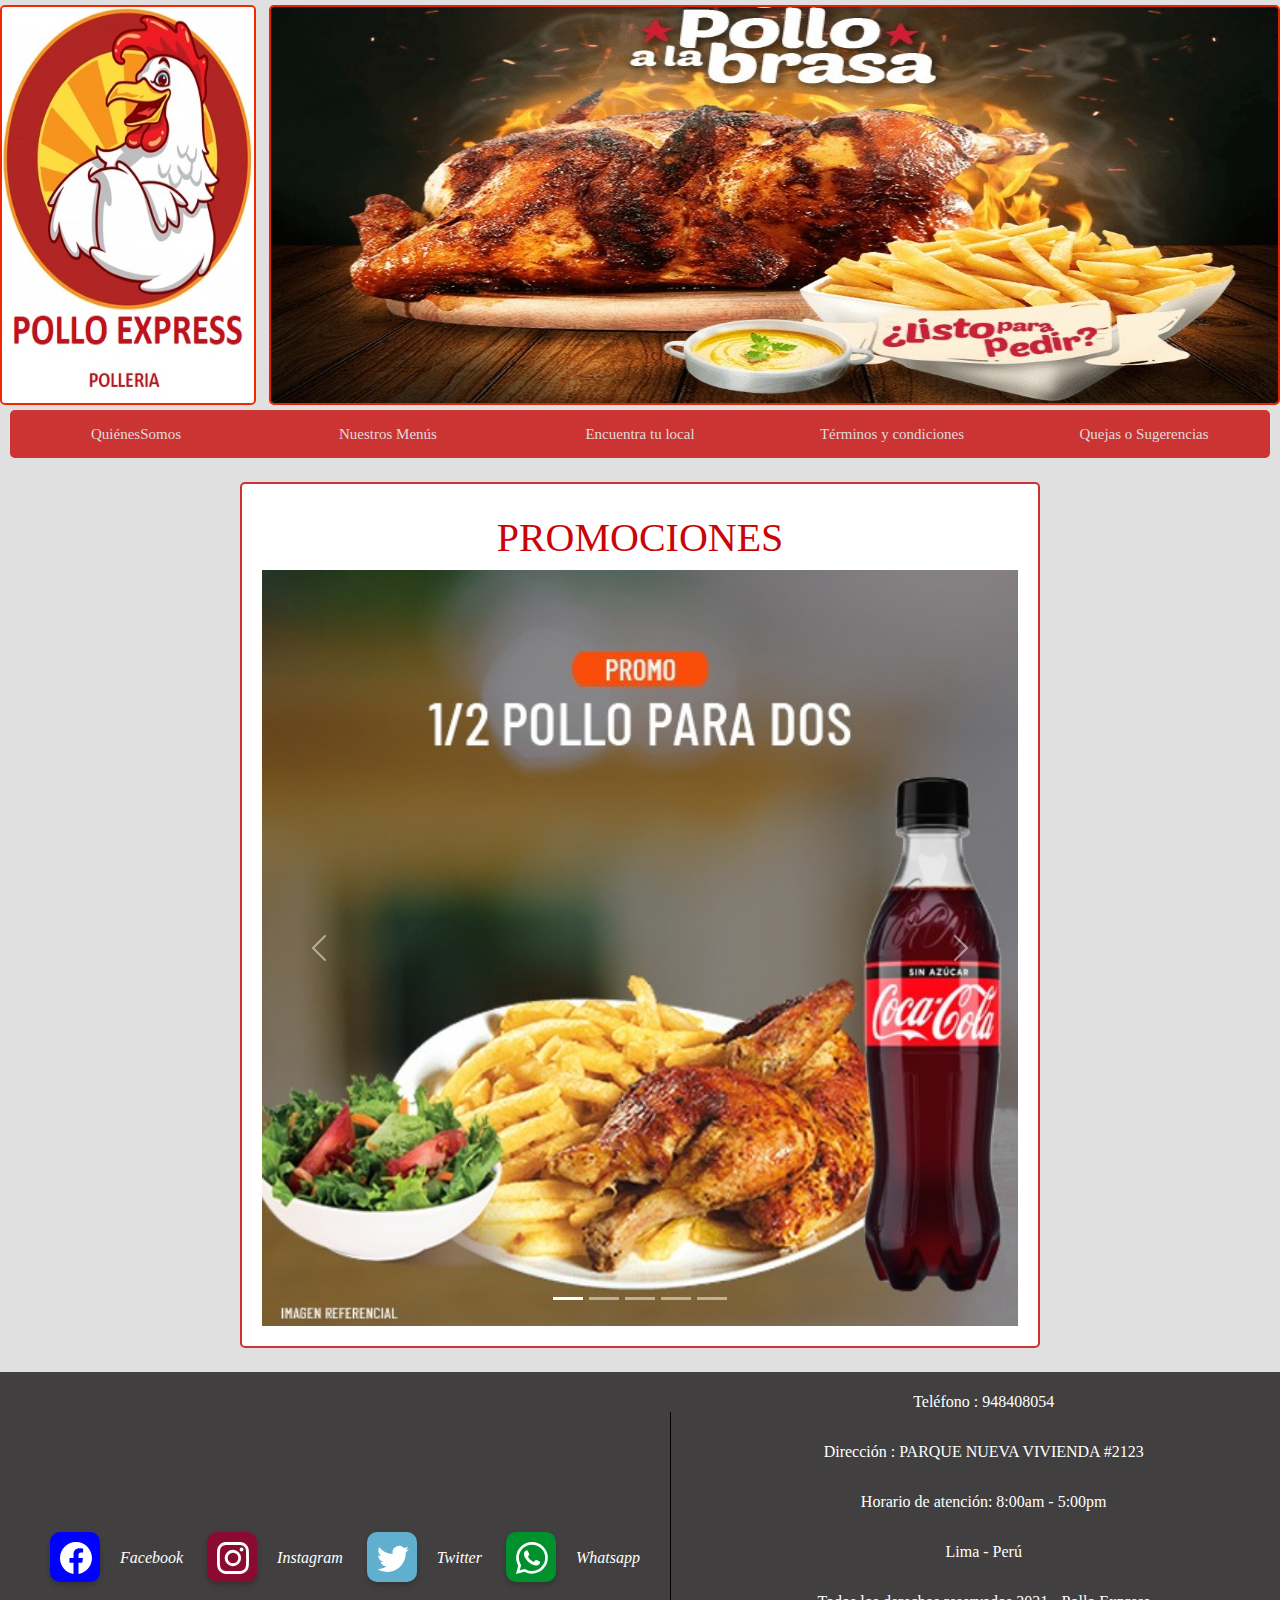
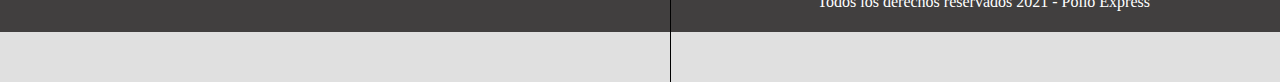
<file: index.html>
<!DOCTYPE html>

<html lang="es">
  <head>
    <meta charset="UTF-8">
    <meta http-equiv="X-UA-Compatible" content="IE=edge">
    <meta name="viewport" content="width=device-width, initial-scale=1.0">
    <link rel="stylesheet" href="/css/bootstrap.min.css">
    <title>Polleria Pollo Express</title>
    <link href="/css/estilos.css" type="text/css" rel="stylesheet"/>
    <script src="/js/carrusel.js"></script>
    <link href="/imagenes/polleria pollo express.ico" rel="shortcut icon"/>
  </head>

  <body>
    <script src="https://cdn.jsdelivr.net/npm/@popperjs/core@2.9.2/dist/umd/popper.min.js" integrity="sha384-IQsoLXl5PILFhosVNubq5LC7Qb9DXgDA9i+tQ8Zj3iwWAwPtgFTxbJ8NT4GN1R8p" crossorigin="anonymous"></script>
    <script src="/js/bootstrap.min.js"></script>
    <header>
      <img class="banner" src="/imagenes/banner de polleria.jpg" alt="Banner"/>
      <img class="logo" src="/imagenes/polleria pollo express logo.jpg" alt="Logo Imagen Principal"/>
    </header>    
    <nav>
      <ul class="nav nav-pills nav-justified">
        <li class="nav-item">
          <a href="/paginas/quienesomos.html">Qui&eacute;nesSomos</a>
        </li>
        <li class="nav-item">
          <a  href="/paginas/carta.html">Nuestros Men&uacute;s</a>
        </li>
        <li class="nav-item">
          <a href="/paginas/encuentratulocal.html">Encuentra tu local</a>
        </li>
        <li class="nav-item">
          <a href="/paginas/terminosycondiciones.html">T&eacute;rminos y condiciones</a>
        </li>
        <li class="nav-item">
          <a href="/paginas/libro.html">Quejas o Sugerencias</a>
        </li>
      </ul>
    </nav>    
    <br/>
    <div class="carrusel" >
      <h1>PROMOCIONES</h1>
      <div id="carouselExampleIndicators" class="carousel slide" data-bs-ride="carousel">
        <div class="carousel-indicators">
          <button type="button" data-bs-target="#carouselExampleIndicators" data-bs-slide-to="0" class="active" aria-current="true" aria-label="Slide 1"></button>
          <button type="button" data-bs-target="#carouselExampleIndicators" data-bs-slide-to="1" aria-label="Slide 2"></button>
          <button type="button" data-bs-target="#carouselExampleIndicators" data-bs-slide-to="2" aria-label="Slide 3"></button>
          <button type="button" data-bs-target="#carouselExampleIndicators" data-bs-slide-to="3" aria-label="Slide 4"></button>
          <button type="button" data-bs-target="#carouselExampleIndicators" data-bs-slide-to="4" aria-label="Slide 5"></button>
        </div>
        <div class="carousel-inner">
          <div class="carousel-item active">
            <img src="/imagenes/promo-1.5-pollo-para-2.jpg" class="d-block w-100" alt="...">
          </div>
          <div class="carousel-item">
            <img src="/imagenes/promo-llegó-la-familia.jpg" class="d-block w-100" alt="...">
          </div>
          <div class="carousel-item">
            <img src="/imagenes/promo-pollo-bebidas.jpg" class="d-block w-100" alt="...">
          </div>
          <div class="carousel-item">
            <img src="/imagenes/promo-pollo-torta-bebidas.jpg" class="d-block w-100" alt="...">
          </div>
          <div class="carousel-item">
            <img src="/imagenes/promo-tequeños.jpg" class="d-block w-100" alt="...">
          </div>
        </div>
        <button class="carousel-control-prev" type="button" data-bs-target="#carouselExampleIndicators" data-bs-slide="prev">
          <span class="carousel-control-prev-icon" aria-hidden="true"></span>
          <span class="visually-hidden">Previous</span>
        </button>
        <button class="carousel-control-next" type="button" data-bs-target="#carouselExampleIndicators" data-bs-slide="next">
          <span class="carousel-control-next-icon" aria-hidden="true"></span>
          <span class="visually-hidden">Next</span>
        </button> 
      </div>
    </div>
    <br/>
  </body>
  <footer>
    <div class="redes-container">
      <ul>
        <li><a href="https://www.facebook.com/PollitoExpressdelivery" class="facebook"><svg class="bi" width="32" height="32" fill="currentColor"><use xlink:href="/bootstrap-icons/bootstrap-icons.svg#facebook"/></svg></a></li><i>Facebook</i>
        <li><a href="https://www.instagram.com/pollito.express/?hl=es" class="instagram"><svg class="bi" width="32" height="32" fill="currentColor"><use xlink:href="/bootstrap-icons/bootstrap-icons.svg#instagram"/></svg></a></li><i>Instagram</i>
        <li><a href="https://twitter.com/polloexpressccs?lang=es" class="twitter"><svg class="bi" width="32" height="32" fill="currentColor"><use xlink:href="/bootstrap-icons/bootstrap-icons.svg#twitter"/></svg></a></li><i>Twitter</i>
        <li><a href="https://wa.me/948408054" class="whatsapp"><svg class="bi" width="32" height="32" fill="currentColor"><use xlink:href="/bootstrap-icons/bootstrap-icons.svg#whatsapp"/></svg></a></li><i>Whatsapp</i>
      </ul>
    </div>
    <div class="texto-footer">
      Tel&eacute;fono : 948408054<br>
      Direcci&oacute;n : PARQUE NUEVA VIVIENDA #2123<br>
      Horario de atenci&oacute;n: 8:00am - 5:00pm<br>
      Lima - Per&uacute;<br>
      Todos los derechos reservados 2021 - Pollo Express
    </div>
  </footer>
</html>
</file>
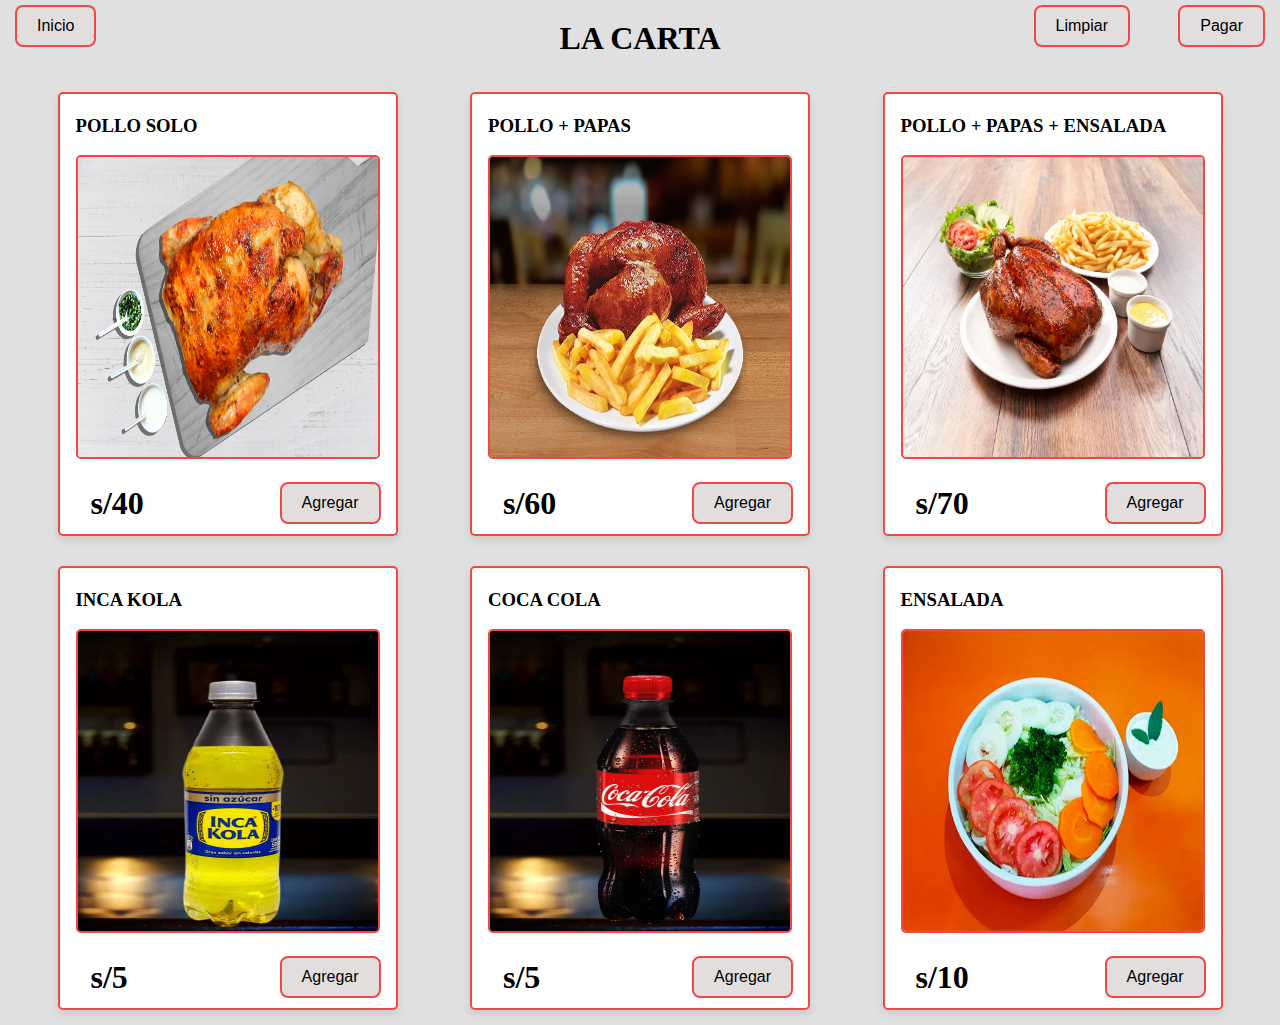
<file: paginas/carta.html>
<!DOCTYPE html>
<html lang="es">

<head>
    <meta charset="UTF-8">
    <meta http-equiv="X-UA-Compatible" content="IE=edge">
    <meta name="viewport" content="width=device-width, initial-scale=1.0">
    <title>Polleria Pollo Express</title>
    <link href="/imagenes/polleria pollo express.ico" rel="shortcut icon"/>
    <link rel="stylesheet" href="/css/estilocarta.css" />
    <script src="/js/carta.js"></script>
</head>
<body>
    <div class="page-nav">
        <h1>LA CARTA</h1>
        <button id="checkout" class="button-checkout" onclick="pay()">Pagar</button>
        <button  class="clear-button" onclick="limpiar()">Limpiar</button>
        <button  class="back-button" onclick="back()">Inicio</button>
    </div>
    <div class="page-content">
        <div class="product-container">
            <h3>POLLO SOLO</h3>
            <img src="/imagenes/POLLO SOLO.jpg"  height="300px"/>
            <h1>s/40</h1>
            <button class="button-add" onclick="add('POLLO SOLO', 40)">Agregar</button>
        </div>

        <div class="product-container">
            <h3>POLLO + PAPAS</h3>
            <img src="/imagenes/POLLO PAPAS.jpeg" height="300px"  />
            <h1>s/60</h1>
            <button class="button-add" onclick="add('POLLO + PAPAS', 60)">Agregar</button>
        </div>

        <div class="product-container">
            <h3>POLLO + PAPAS + ENSALADA</h3>
            <img src="/imagenes/POLLO PAPAS  Y ENSALADA.jpg" width="300px"  height="300px"/>
            <h1>s/70</h1>
            <button class="button-add" onclick="add('POLLO + PAPAS + ENSALADA', 70)">Agregar</button>
        </div>

        <div class="product-container">
            <h3>INCA KOLA</h3>
            <img src="/imagenes/inka kola.jpg" width="300px" height="300px"/>
            <h1>s/5</h1>
            <button class="button-add" onclick="add('INCA KOLA', 5)">Agregar</button>
        </div>

        <div class="product-container">
            <h3>COCA COLA</h3>
            <img src="/imagenes/coca  cola.jpg" width="300px" height="300px"/>
            <h1>s/5</h1>
            <button class="button-add" onclick="add('COCA COLA', 5)">Agregar</button>
        </div>

        <div class="product-container">
            <h3>ENSALADA</h3>
            <img src="/imagenes/ENSALADA.jpg"  width="300px" height="300px"/>
            <h1>s/10</h1>
            <button class="button-add" onclick="add('ENSALADA', 10)">Agregar</button>
        </div>
    </div>
</body> 
</html>
</file>
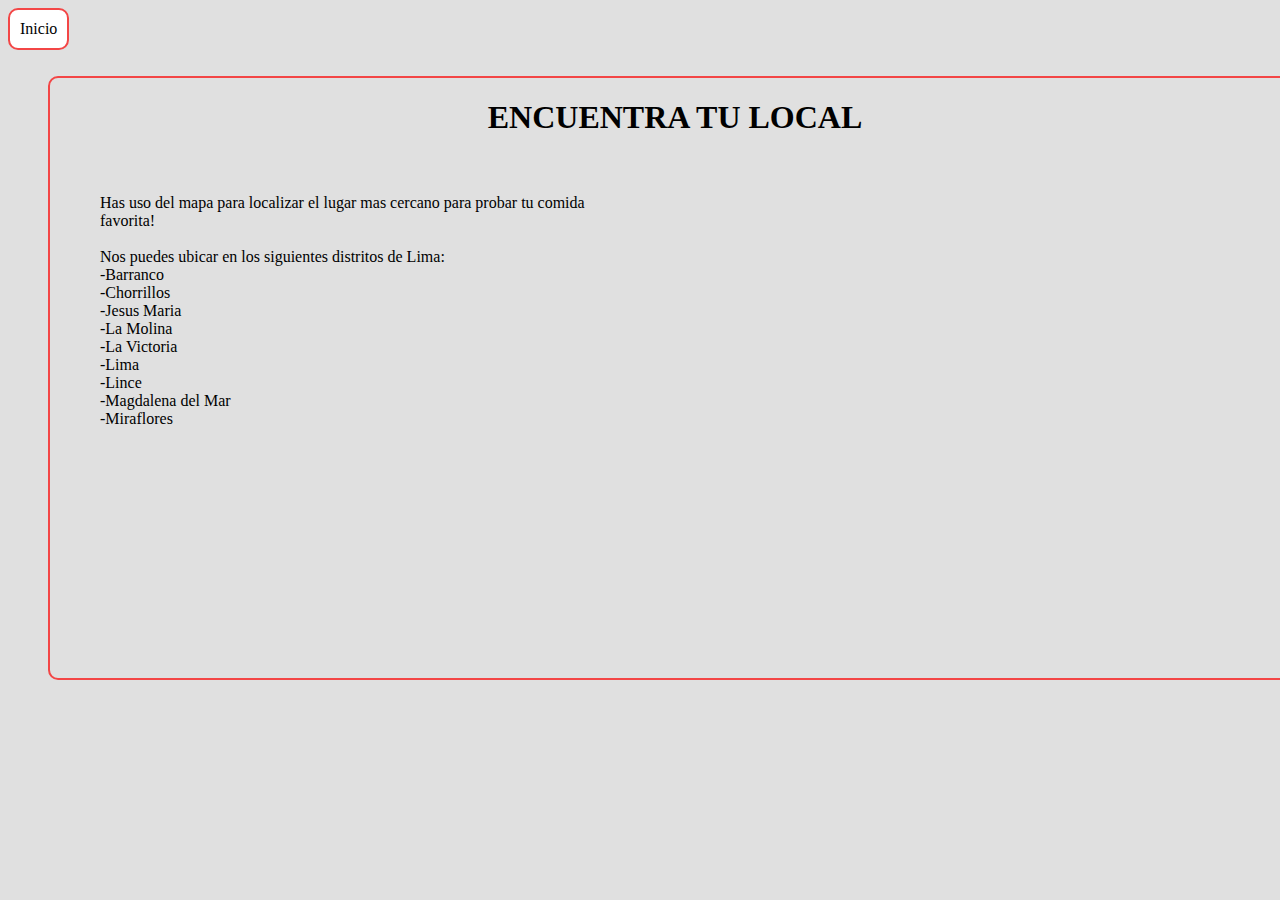
<file: paginas/encuentratulocal.html>
<!DOCTYPE html>

<html lang="es">
    <head>
        <meta charset="UTF-8">
        <meta http-equiv="X-UA-Compatible" content="IE=edge">
        <meta name="viewport" content="width=device-width, initial-scale=1.0">
        <title>Polleria Pollo Express</title>
        <link href="/css/estilos.css" type="text/css" rel="stylesheet"/>
        <link href="/imagenes/polleria pollo express.ico" rel="shortcut icon"/>
    </head>

    <body>
        <a href="/index.html"><span class="volver">Inicio</span></a>
        <br>
        <div>
        <div class="navegador-buscador">
            <h1 style="display: block; text-align: center;">ENCUENTRA TU LOCAL</h1>
            <div class="orden-buscador">
                <p>
                Has uso del mapa para localizar 
                el lugar mas cercano para probar tu comida favorita!<br><br>
                Nos puedes ubicar en los siguientes distritos de Lima:<br>
                -Barranco<br>
                -Chorrillos<br>
                -Jesus Maria<br>
                -La Molina<br>
                -La Victoria<br>
                -Lima<br>
                -Lince<br>
                -Magdalena del Mar<br>
                -Miraflores<br>    
                </p>
            <iframe src="https://www.google.com/maps/embed?pb=!1m18!1m12!1m3!1d499488.88287856703!2d-77.26798538692648!3d-12.025826960451992!2m3!1f0!2f0!3f0!3m2!1i1024!2i768!4f13.1!3m3!1m2!1s0x9105c5f619ee3ec7%3A0x14206cb9cc452e4a!2sLima!5e0!3m2!1ses!2spe!4v1628736544231!5m2!1ses!2spe" width="600" height="450" style="border: 5px;" allowfullscreen="" loading="lazy">
            </iframe>
            </div> 
        </div>
    </body>
</html>
</file>
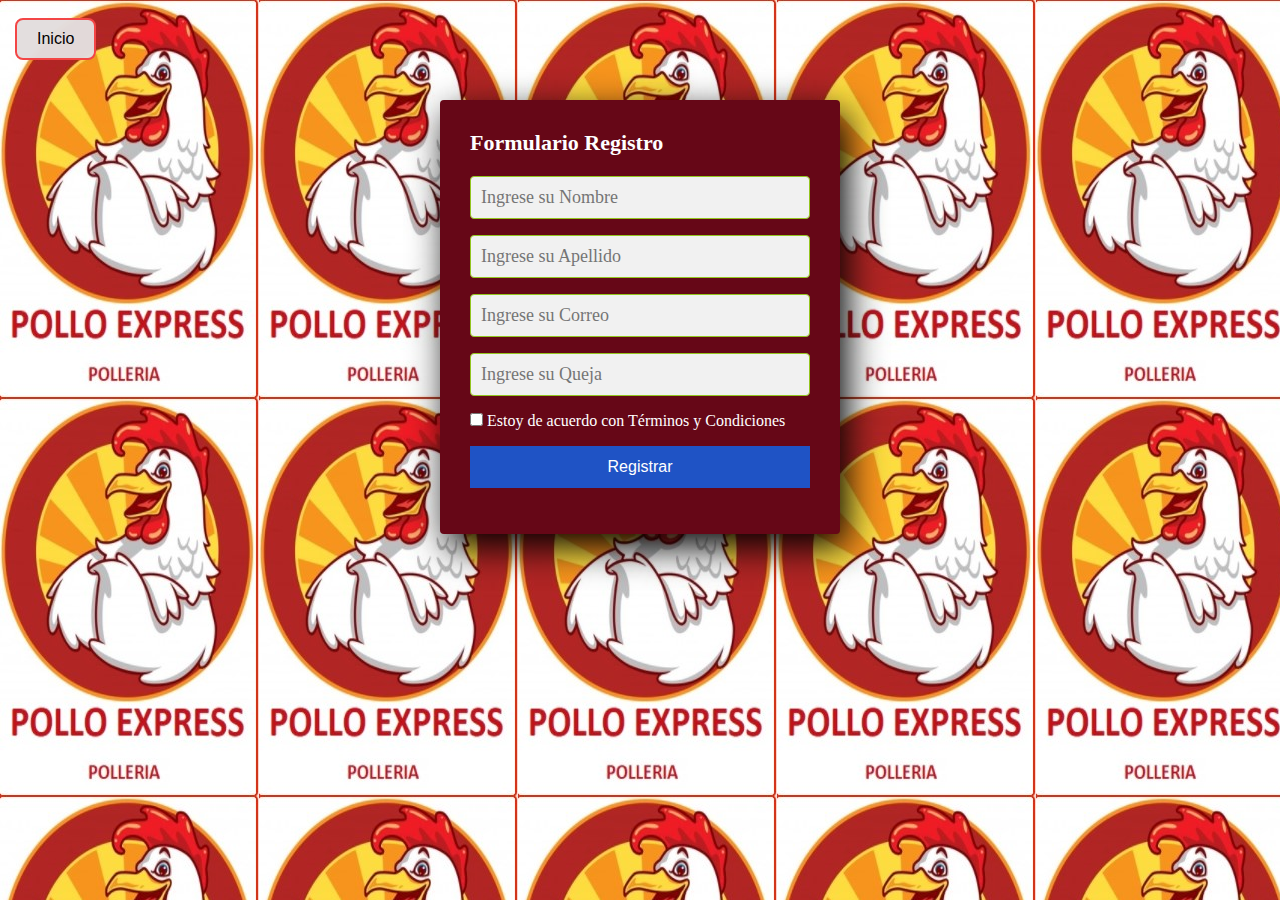
<file: paginas/libro.html>
<!DOCTYPE html>
<html lang="en">
<head>
  <meta charset="UTF-8">
  <meta name="viewport" content="width=device-width, initial-scale=1.0">
  <meta http-equiv="X-UA-Compatible" content="ie=edge">
  <link href="/imagenes/polleria pollo express.ico" rel="shortcut icon"/>
  <link rel="stylesheet" href="/css/libro.css">  
  <link rel="stylesheet" href="/css/estilocarta.css" />
  <script src="/js/carta.js"></script>
  <title>Libro de Reclamaciones</title>
</head>
<body>
  <div class="page-nav">
    <button class="back-button-queja" onclick="back()" >Inicio</button>
  </div>
  <section class="form-register">
    <h4>Formulario Registro</h4>
    <input class="controls" type="text" name="nombres" id="nombres" maxlength="15" placeholder="Ingrese su Nombre">
    <input class="controls" type="text" name="apellidos" id="apellidos" maxlength="30" placeholder="Ingrese su Apellido">
    <input class="controls" type="email" name="correo" id="correo" maxlength="40"  placeholder="Ingrese su Correo">
    <input class="controls" type="text" name="Quejas" id="Quejas" maxlength="300" size="500" placeholder="Ingrese su Queja">
    <input type="checkbox">  Estoy de acuerdo con <a href="#">T&eacute;rminos y Condiciones</a>
    <input class="botons" type="submit" onclick="back()" value="Registrar">
  </section>

</body>
</html>
</file>
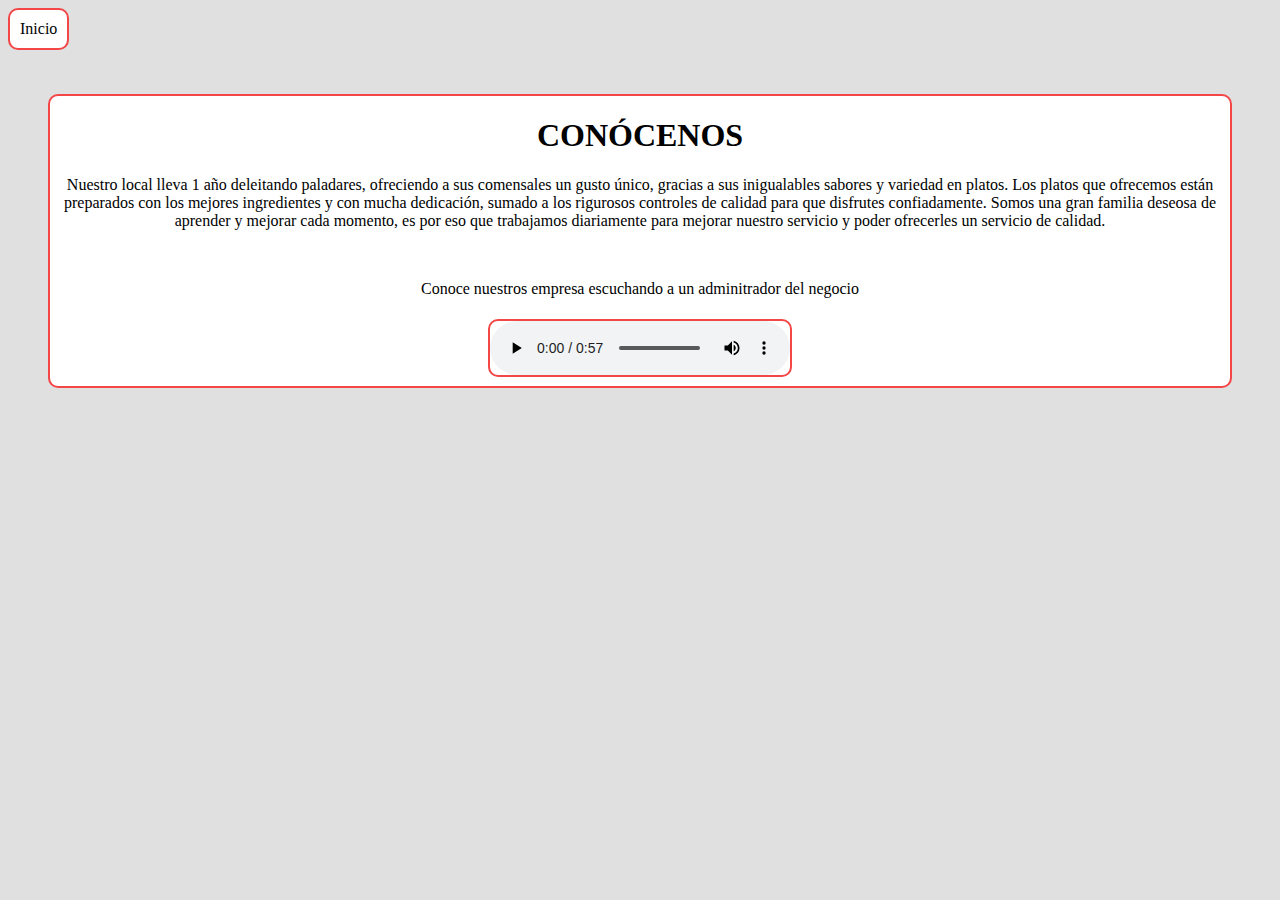
<file: paginas/quienesomos.html>
<!DOCTYPE html>

<html lang="es">
    <head>
        <meta charset="UTF-8">
        <meta http-equiv="X-UA-Compatible" content="IE=edge">
        <meta name="viewport" content="width=device-width, initial-scale=1.0">
        <title>Polleria Pollo Express</title>
        <link href="/css/estilos.css" type="text/css" rel="stylesheet"/>
        <link href="/imagenes/polleria pollo express.ico" rel="shortcut icon"/>
    </head>

    <body>
        <a href="/index.html"><span class="volver">Inicio</span></a>
        <br>
        <br>
        <div class="cajatexto">
            <p>
                <h1>CON&Oacute;CENOS</h1>
                Nuestro local lleva 1 a&ntilde;o deleitando paladares, ofreciendo a sus comensales un gusto &uacute;nico, gracias a sus inigualables sabores y variedad en platos.
                
                Los platos que ofrecemos est&aacute;n preparados con los mejores ingredientes y con mucha dedicaci&oacute;n, sumado a los rigurosos controles de calidad para que disfrutes confiadamente.
                
                Somos una gran familia deseosa de aprender y mejorar cada momento, es por eso que trabajamos diariamente para mejorar nuestro servicio y poder ofrecerles un servicio de calidad.
            </p>
            <br>
            <p>Conoce nuestros empresa escuchando a un adminitrador del negocio</p>
            <audio src="/audios/Recording.mp3" controls autoplay>
            </audio>
        </div>
    </body>
</html>
</file>
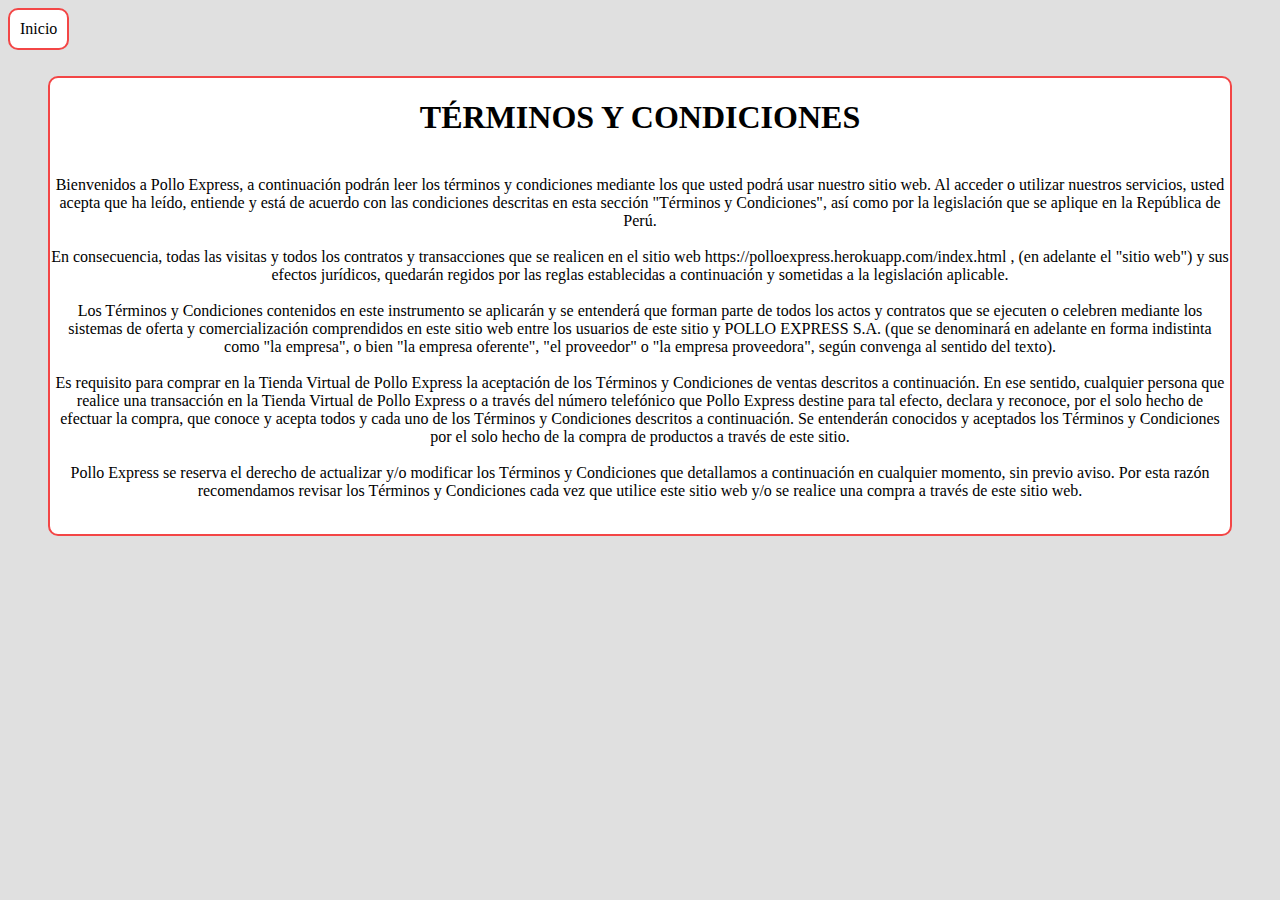
<file: paginas/terminosycondiciones.html>
<!DOCTYPE html>

<html lang="es">
    <head>
        <meta charset="UTF-8">
        <meta http-equiv="X-UA-Compatible" content="IE=edge">
        <meta name="viewport" content="width=device-width, initial-scale=1.0">
        <title>Polleria Pollo Express</title>
        <link href="/css/estilos.css" type="text/css" rel="stylesheet"/>
        <link href="/imagenes/polleria pollo express.ico" rel="shortcut icon"/>
    </head>

    <body>
        <a href="/index.html"><span class="volver">Inicio</span></a>
        <br>
        <div class="cajatexto">
            <p>
                <h1>T&Eacute;RMINOS Y CONDICIONES</h1><br>
                Bienvenidos a Pollo Express, a continuación podrán leer los términos y condiciones mediante los que usted podrá usar nuestro sitio web. Al acceder o utilizar nuestros servicios, usted acepta que ha leído, entiende y está de acuerdo con las condiciones descritas en esta sección "Términos y Condiciones", así como por la legislación que se aplique en la República de Perú.<br><br>

                En consecuencia, todas las visitas y todos los contratos y transacciones que se realicen en el sitio web https://polloexpress.herokuapp.com/index.html , (en adelante el "sitio web") y sus efectos jurídicos, quedarán regidos por las reglas establecidas a continuación y sometidas a la legislación aplicable.<br><br>

                Los Términos y Condiciones contenidos en este instrumento se aplicarán y se entenderá que forman parte de todos los actos y contratos que se ejecuten o celebren mediante los sistemas de oferta y comercialización comprendidos en este sitio web entre los usuarios de este sitio y POLLO EXPRESS S.A. (que se denominará en adelante en forma indistinta como "la empresa", o bien "la empresa oferente", "el proveedor" o "la empresa proveedora", según convenga al sentido del texto).<br><br>

                Es requisito para comprar en la Tienda Virtual de Pollo Express la aceptación de los Términos y Condiciones de ventas descritos a continuación. En ese sentido, cualquier persona que realice una transacción en la Tienda Virtual de Pollo Express o a través del número telefónico que Pollo Express destine para tal efecto, declara y reconoce, por el solo hecho de efectuar la compra, que conoce y acepta todos y cada uno de los Términos y Condiciones descritos a continuación. Se entenderán conocidos y aceptados los Términos y Condiciones por el solo hecho de la compra de productos a través de este sitio.<br><br>

                Pollo Express se reserva el derecho de actualizar y/o modificar los Términos y Condiciones que detallamos a continuación en cualquier momento, sin previo aviso. Por esta razón recomendamos revisar los Términos y Condiciones cada vez que utilice este sitio web y/o se realice una compra a través de este sitio web.<br>
            </p>
            <br>
        </div>
    </body>
</html>
</file>
<file: css/estilos.css>
body{
    background-color: #e0e0e0;
    font-family: 'Nerko One', cursive;
}

header{
    width: 100%;
    height: 200px;
    display: block;
    max-width: 1300px;
    margin: 5px auto;
}

.banner{
    float: right;
    border: 2px solid #e22403;
    border-radius: 5px;
    width: 79%;
    height: 400px;
    margin-bottom: 5px;
    position: relative;
}

.logo{
    margin-right: 2px;
    float: left;
    width: 20%;
    height: 400px;
    border: 2px solid #f52702;
    border-radius: 5px;
    margin-bottom: 5px;
    position: relative;
}

/*--------------------------- Footer ----------------------------*/

footer{
    position:absolute;
    height:80px;
    line-height:50px;
    background:black;
    color:white;
    text-align:center;
    left:0;
    width:100%;
}

.footer-content{
    padding-top: 15px;
    text-align: center;
}

.footer-content span{
    text-align: center;
}


/*-------------Estilos para la barra de opciones----------------*/

nav ul{
    list-style: none;
    padding: 0;
}

nav li{
    line-height: 3rem;
}

nav{
    padding: 10px 10px 0;
}

nav a{
    color: #ddd;
    display: block;
    padding: 0 50px 0 50px;
    text-decoration: none;
    transition: -4s;
    font-size: 15px;
}

nav a:hover{
    border-radius: 5px;
    background: #4d0000e0;
    color: #ddd;
}

/* Primer Nivel de barra de opciones*/

nav > ul{
    border-radius: 5px;
    background: #cc3333;
    display: table;
    width: 100%;
}

nav > ul > li{
    float:left;
} 

/*-------------------------- slider  -------------------------------*/    

.carrusel{
    margin: auto;
    border-style: outset;
    background-color: white;
    width: 800px;
    padding: 20px;
    border: 2px solid #cc3333;
    border-radius: 5px;
}

ul, li{
    margin: 0;
    padding: 0;
    list-style: none;
}

ul.slider{
    position: relative;
    width: 800px;
    height: 500px;
}

ul.slider li{
    position: absolute;
    left: 0;
    top:0;
    opacity: 0;
    width: inherit;
    height: inherit;
    transition: opacity .5s;
    border: 2px solid #ca0505;
    border-radius: 5px;
}


.menucarrusel{
    text-align: center;
}


.carrusel h1{
    color: #ca0505;
    position: relative;
    margin-top: 10px;
    padding: 0;
    text-align: center;
}

/*--------------------------------------- Quienes  somos -------------------------------------------*/
.volver{
        text-decoration: none;
        padding: 10px;
        background-color: white;
        color: black;
        border: 2px solid #f34646;
        border-radius: 10px; 
        transition-duration: 0.4s;
        position: relative;
        float: left;
}

.volver:hover{
    background: #9c413b; 
    color: black;
}

iframe{
    float: right;
    border: 2px solid #f34646;
    border-radius: 10px;
    padding-top: 1px; 
    padding-left: 10px;
    padding-right: 50px;
}

.navegador-buscador{
    margin: 50px 40px 0 40px;
    border: 2px solid #f34646;
    border-radius: 10px; 
    width: 1250px; 
    height: 600px;
}

.orden-buscador{
    text-align: left;
    display: flex;
    padding-left: 50px;
    padding-top: 20px;
}

.cajatexto{
    margin-top: 3px;
    text-align: center;
    background: white;
    border: 2px solid #f34646;
    border-radius: 10px; 
    width: auto;
    height: auto;
    margin: 50px 40px 0 40px;
}

audio{
    border: 2px solid #f34646;
    border-radius: 10px; 
    margin: 5px;
}


/********************************CARRUSEL********************************************/

.fade-in{
    border-radius: 10px;
    border: 2px solid #cc3333;
    animation-duration: 2s;
    animation: move 1s;
}

@keyframes move {
    0%{
        opacity: 0;  
    }
    50%{
        opacity: 0.5;  
    }
    100%{
        opacity: 1;   
    }
}

/*********************************  footer ********************************************/
footer{
    width: 100%;
    background-color:  rgb(65, 63, 63);
    height: 260px;
    position: absolute;
}



/************************************ redes sociales *****************************************************/
:root{
    --facebook: blue;
    --instagram: #8b0a31;
    --twitter: #60afce;
    --whatsapp: #01912c;
}

.redes-container{
    border-right: 1px solid black;
    padding-right: 30px;
    margin-left: 10px;
    margin-top: 40px;
    padding-top: 20px;
    padding-left: 20px;
    float: left;
    display: flex;
    height: 30vh;
    align-items: center;
    justify-content: center;
}

.redes-container ul li{
    display: inline-block;
    margin: 0 20px;
    width: 50px;
    height: 50px;
    text-align: center;
}

.redes-container ul li a{
    border-radius: 10px;
    display: block;
    padding: 0 10px;
    background-color: #333;
    color: white;
    line-height: 50px;
    font-size: 18px;
    box-shadow: 0 3px 5px 0px rgba(0, 0, 0, .2);
    transition: .2s;
}

.redes-container ul:hover a{
    filter: blur(2px);
}

.redes-container ul li a:hover{
    transform: translateY(-1px) scale(1.30);
    box-shadow: 0 5px 5px 0px rgba(0, 0, 0, .4);
    filter: none;
}

.redes-container ul li .facebook{
    background-color: var(--facebook);
}

.redes-container ul li .instagram{
    background-color: var(--instagram);
}

.redes-container ul li .twitter{
    background-color: var(--twitter);
}

.redes-container ul li .whatsapp{
    background-color: var(--whatsapp);
}


.texto-footer{
    padding-right: 130px;
    padding-top: 5px;
    float: right;
}
</file>
<file: css/estilocarta.css>
body {
    margin: 0px;
    background-color: #e0e0e0;
    font-family: 'Nerko One', cursive;
}

.back-button{
    background-color: #e2ddddfa;
    color: black;
    border: 2px solid #f34646;
    transition-duration: 0.4s;
    position: absolute;
    left: 15px;
    bottom: 10px;
}

.back-button-queja{
    background-color: #e2ddddfa;
    color: black;
    border: 2px solid #f34646;
    transition-duration: 0.4s;
    position: absolute;
    left: 15px;
    bottom: 40px;
}

.clear-button{
    background-color: #e2ddddfa;
    color: black;
    border: 2px solid #f34646;
    transition-duration: 0.4s;
    position: absolute;
    right: 150px;
    bottom: 10px;    
}

.clear-button:hover {
    background-color: #9c413b; 
    color: black;
}


.back-button:hover{
    background-color: #9c413b; 
    color: black;
}

button {
    font-size: 16px;
    text-align: center;
    border-radius: 8px;
    padding: 10px 20px;
}

.page-nav {
    position: relative;
    text-align: center;
}

.page-nav h1 {
    margin: 20px;
}

.button-checkout {
    background-color: #e2ddddfa;
    color: black;
    border: 2px solid #f34646;
    transition-duration: 0.4s;
    position: absolute;
    right: 15px;
    bottom: 10px;
}

.button-checkout:hover {
    background-color: #9c413b; 
    color: black;
}

.page-content {
    display: flex;
    flex-wrap: wrap;
    justify-content: space-evenly;
}

.product-container {
    margin: 15px;
    padding: 2px 16px;
    position: relative;
    box-shadow: 0 4px 8px 0 rgba(0,0,0,0.1);
    background-color: white;
    border: 2px solid #f34646;
    border-radius: 5px;
}

.product-container:hover {
    box-shadow: 0 8px 16px 0 rgba(0,0,0,0.2);
  }

.product-container img {
    border: 2px solid #f34646;
    border-radius: 5px;
    width: 300px;
}

.product-container h1 {
    margin-bottom: 10px;
    margin-left: 15px;
}

.button-add {
    background-color: #e2ddddfa;
    color: black;
    border: 2px solid #f34646;
    transition-duration: 0.4s;
    position: absolute;
    right: 15px;
    bottom: 10px;
}

.button-add:hover {
    background-color: #9c413b; 
    color: black;
}
</file>
<file: css/libro.css>
* {
    margin: 0;
    padding: 0;
    box-sizing: border-box;
  }
  
  body {
    background-image: url('/imagenes/imagenes\ de\ polleria.jpg');
  }
  
  .form-register {
    width: 400px;
    background: #660717;
    padding: 30px;
    margin: auto;
    margin-top: 100px;
    border-radius: 4px;
    font-family: 'calibri';
    color: white;
    box-shadow: 7px 13px 37px #000;
  }
  
  .form-register h4 {
    font-size: 22px;
    margin-bottom: 20px;
  }
  
  .controls {
    width: 100%;
    background: #f1f1f1;
    padding: 10px;
    border-radius: 4px;
    margin-bottom: 16px;
    border: 1px solid #93c51f;
    font-family: 'calibri';
    font-size: 18px;
    color: rgb(2, 0, 0);
    text-align: justify;
  }
  
  .form-register p {
    height: 40px;
    text-align: center;
    font-size: 18px;
    line-height: 40px;
  }
  
  .form-register a {
    color: white;
    text-decoration: none;
  }
  
  .form-register a:hover {
    color: white;
    text-decoration: underline;
  }
  
  .form-register .botons {
    width: 100%;
    background: #1f53c5;
    border: none;
    padding: 12px;
    color: white;
    margin: 16px 0;
    font-size: 16px;
  }
</file>
